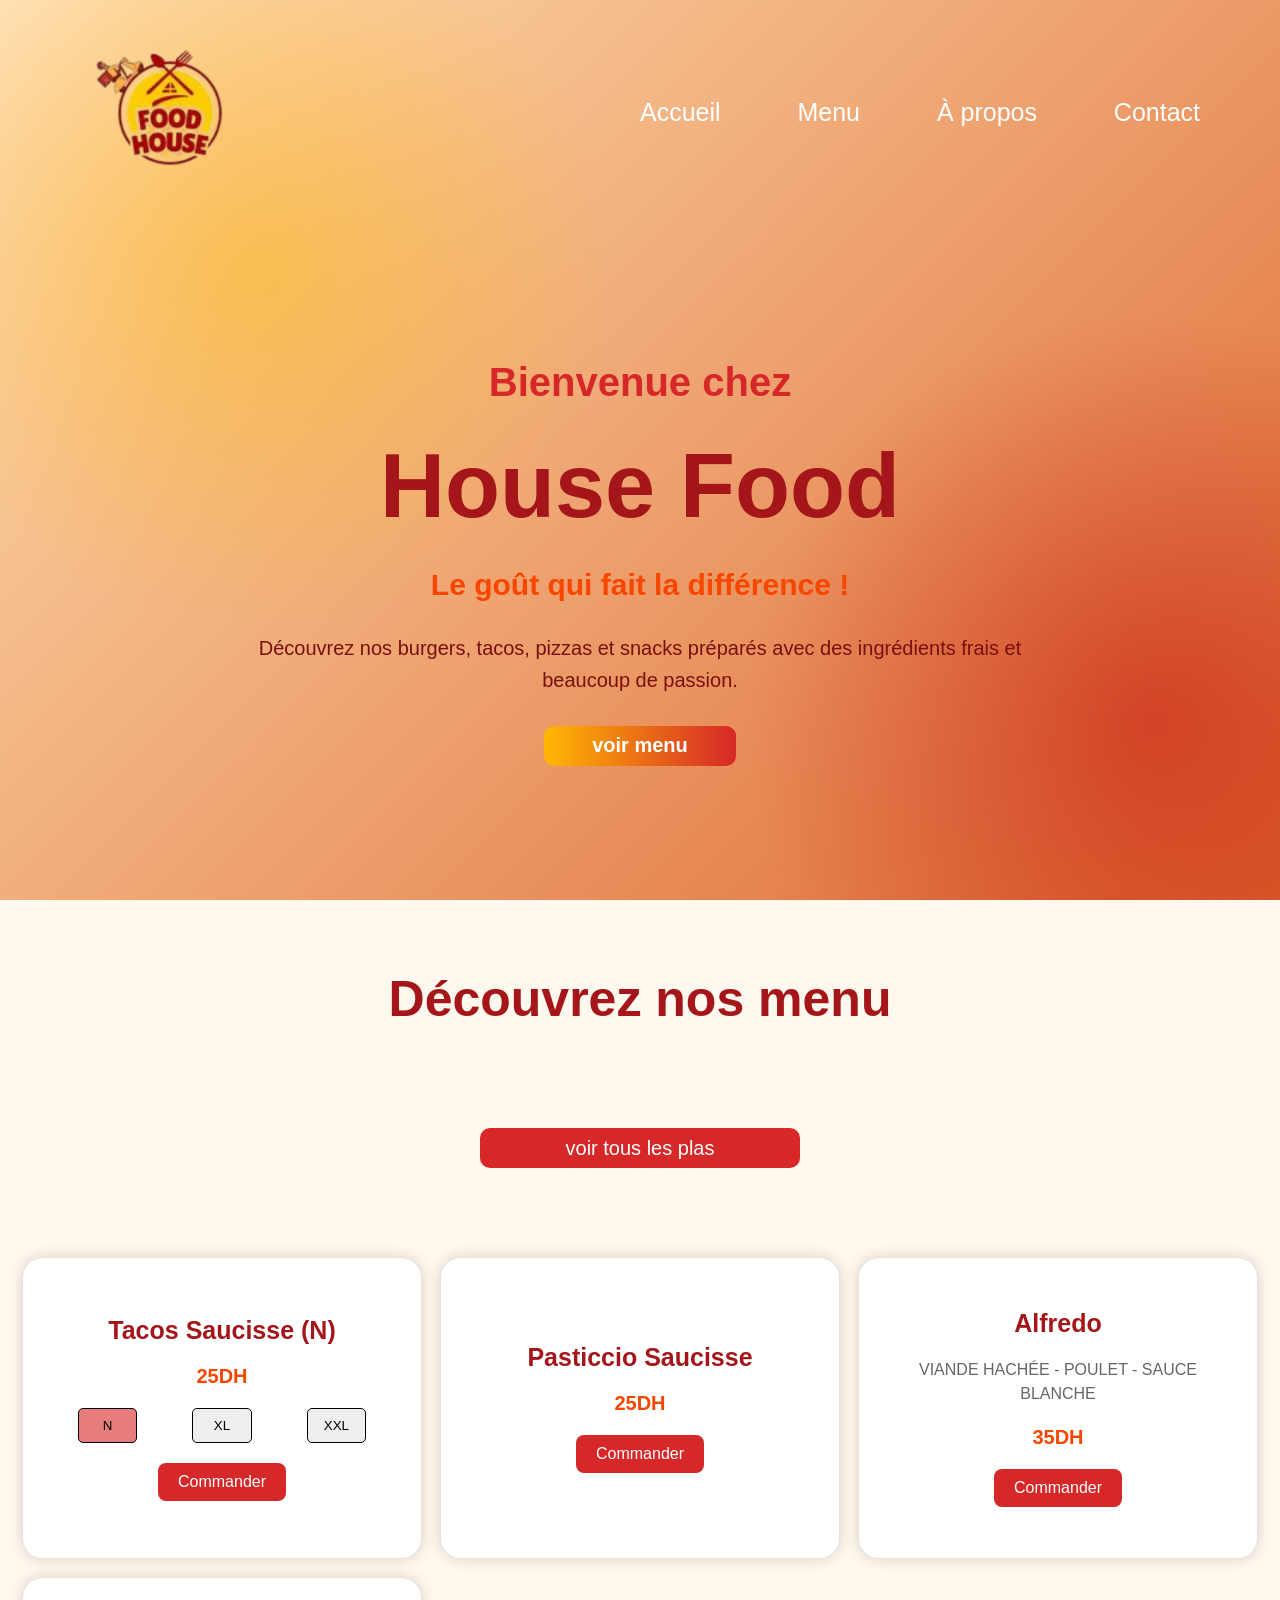
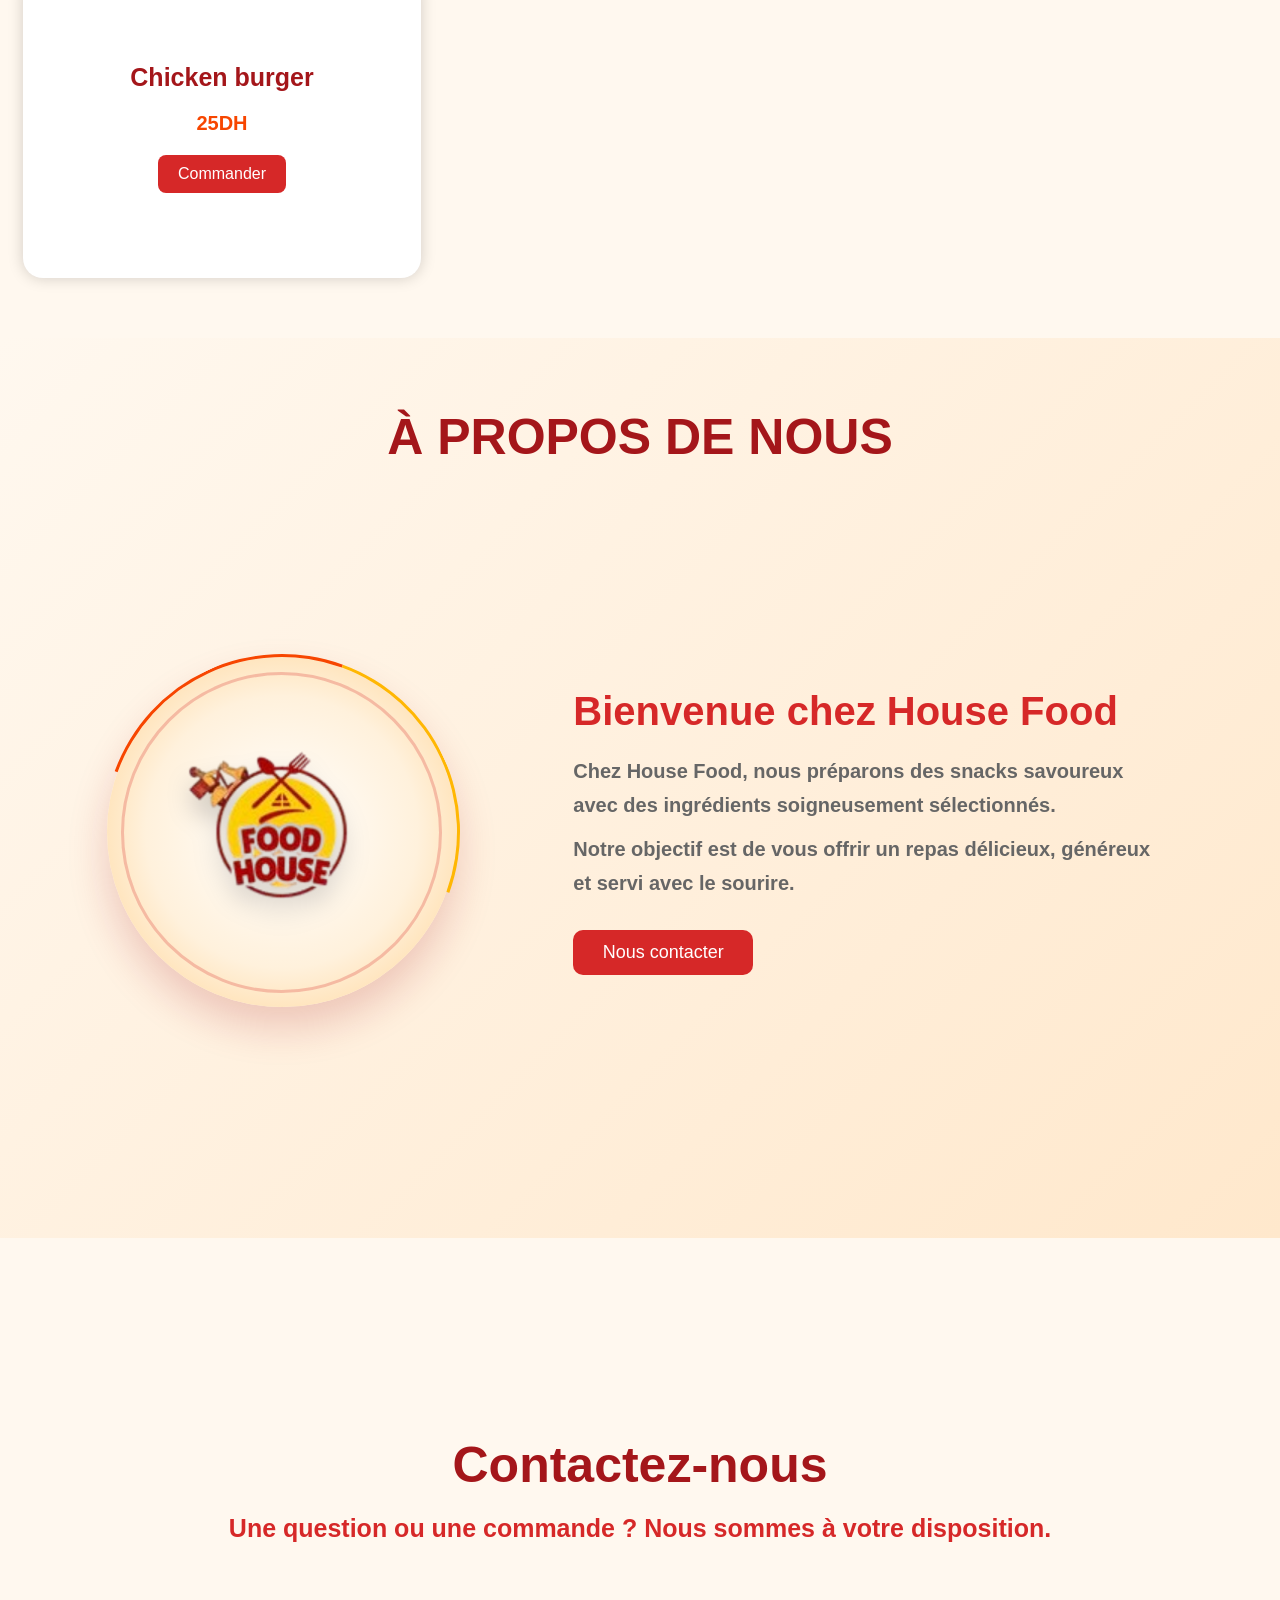
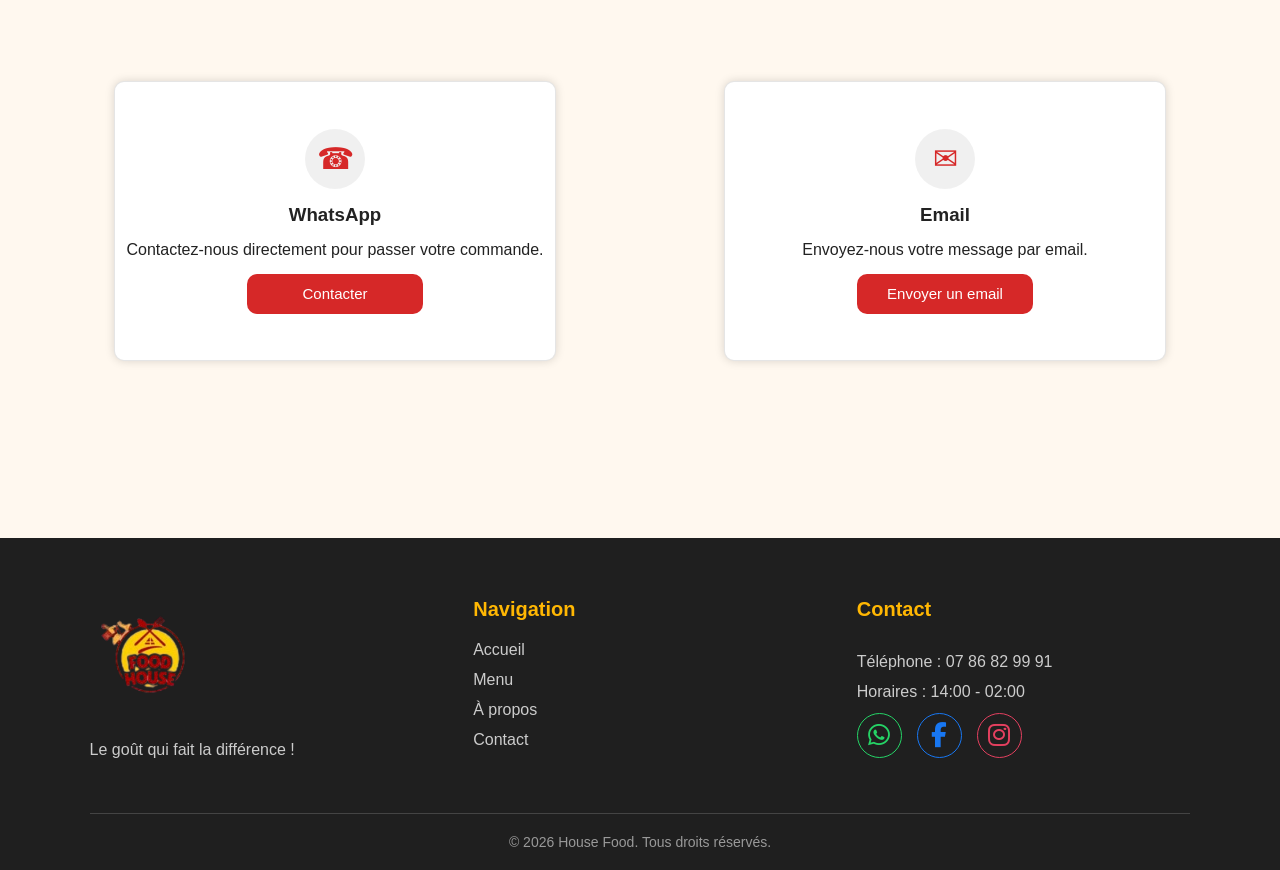
<file: index.html>
<!DOCTYPE html>
<html lang="en">
<head>
    <meta charset="UTF-8">
    <meta name="viewport" content="width=device-width, initial-scale=1.0">
    <title>gala snack</title>
</head>
<body>
    <script>
        location.href = './Frontend/Home/house.html'
    </script>
</body>
</html>
</file>
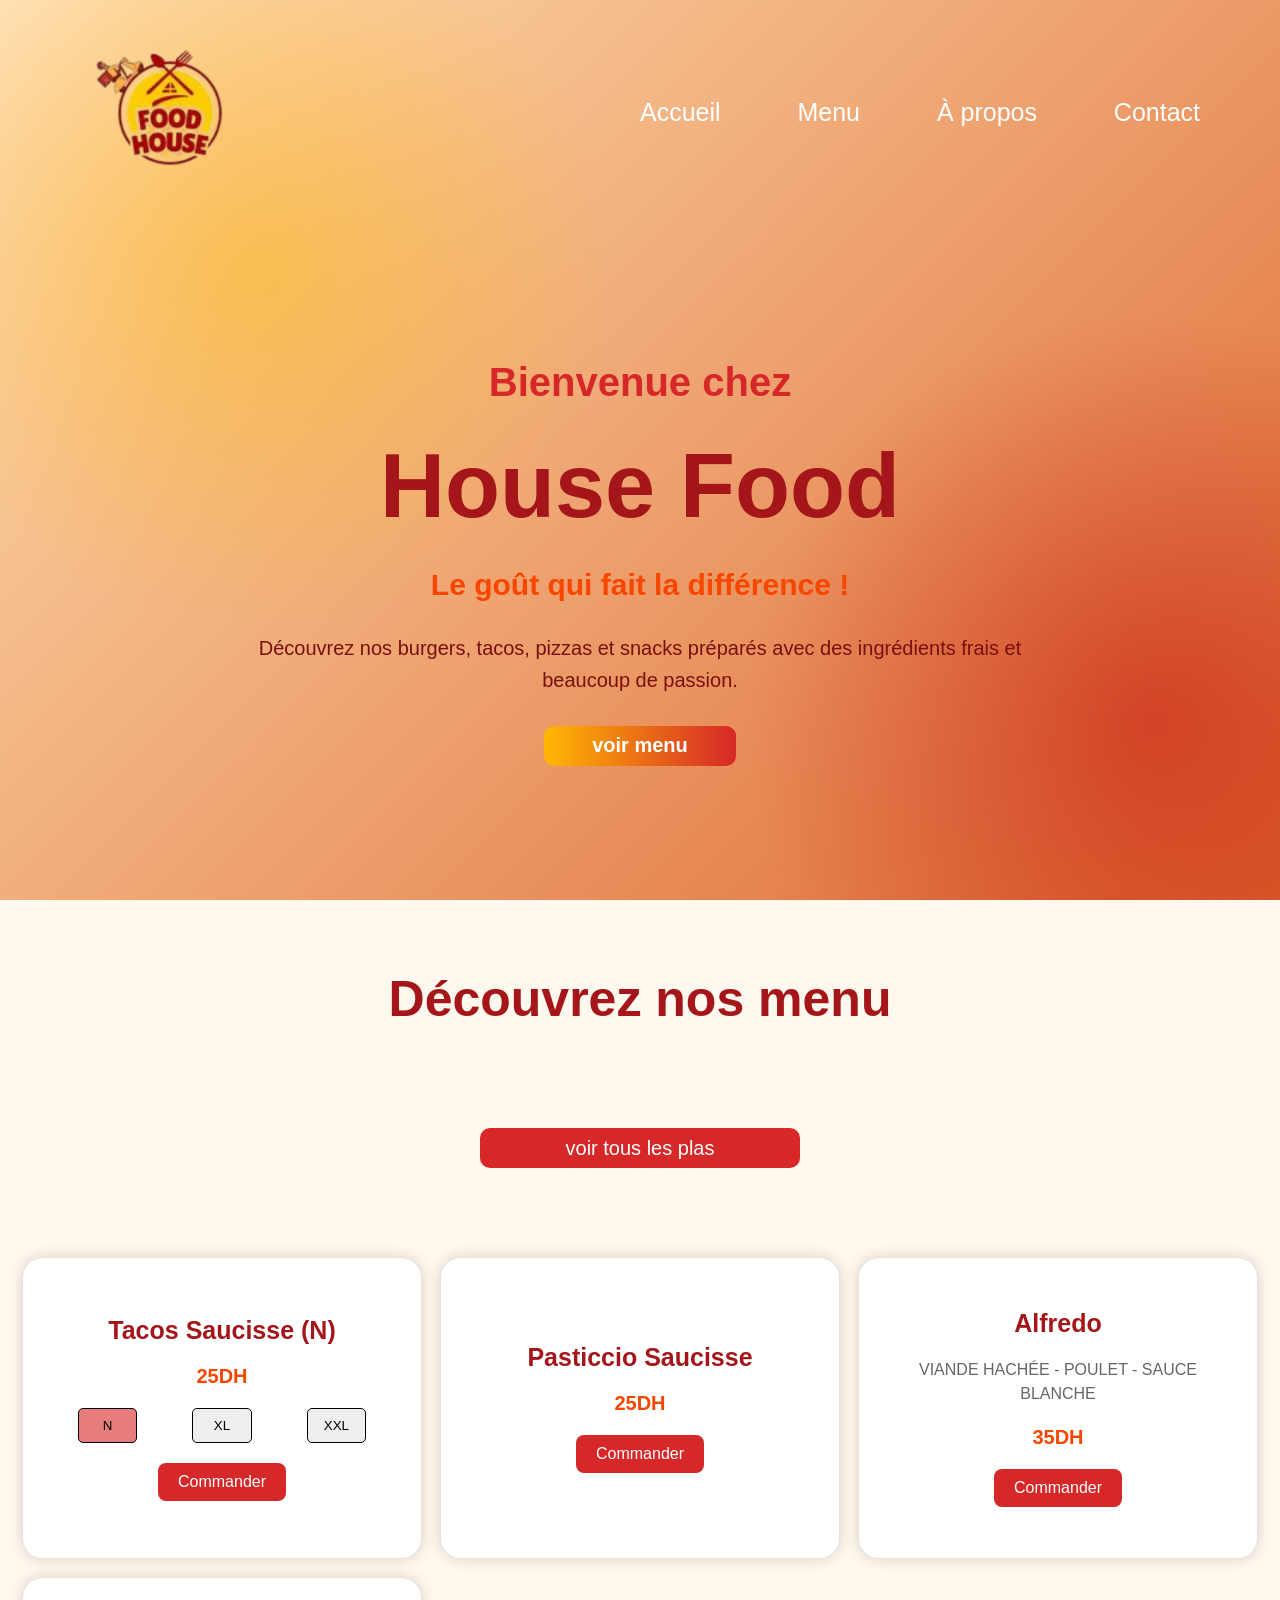
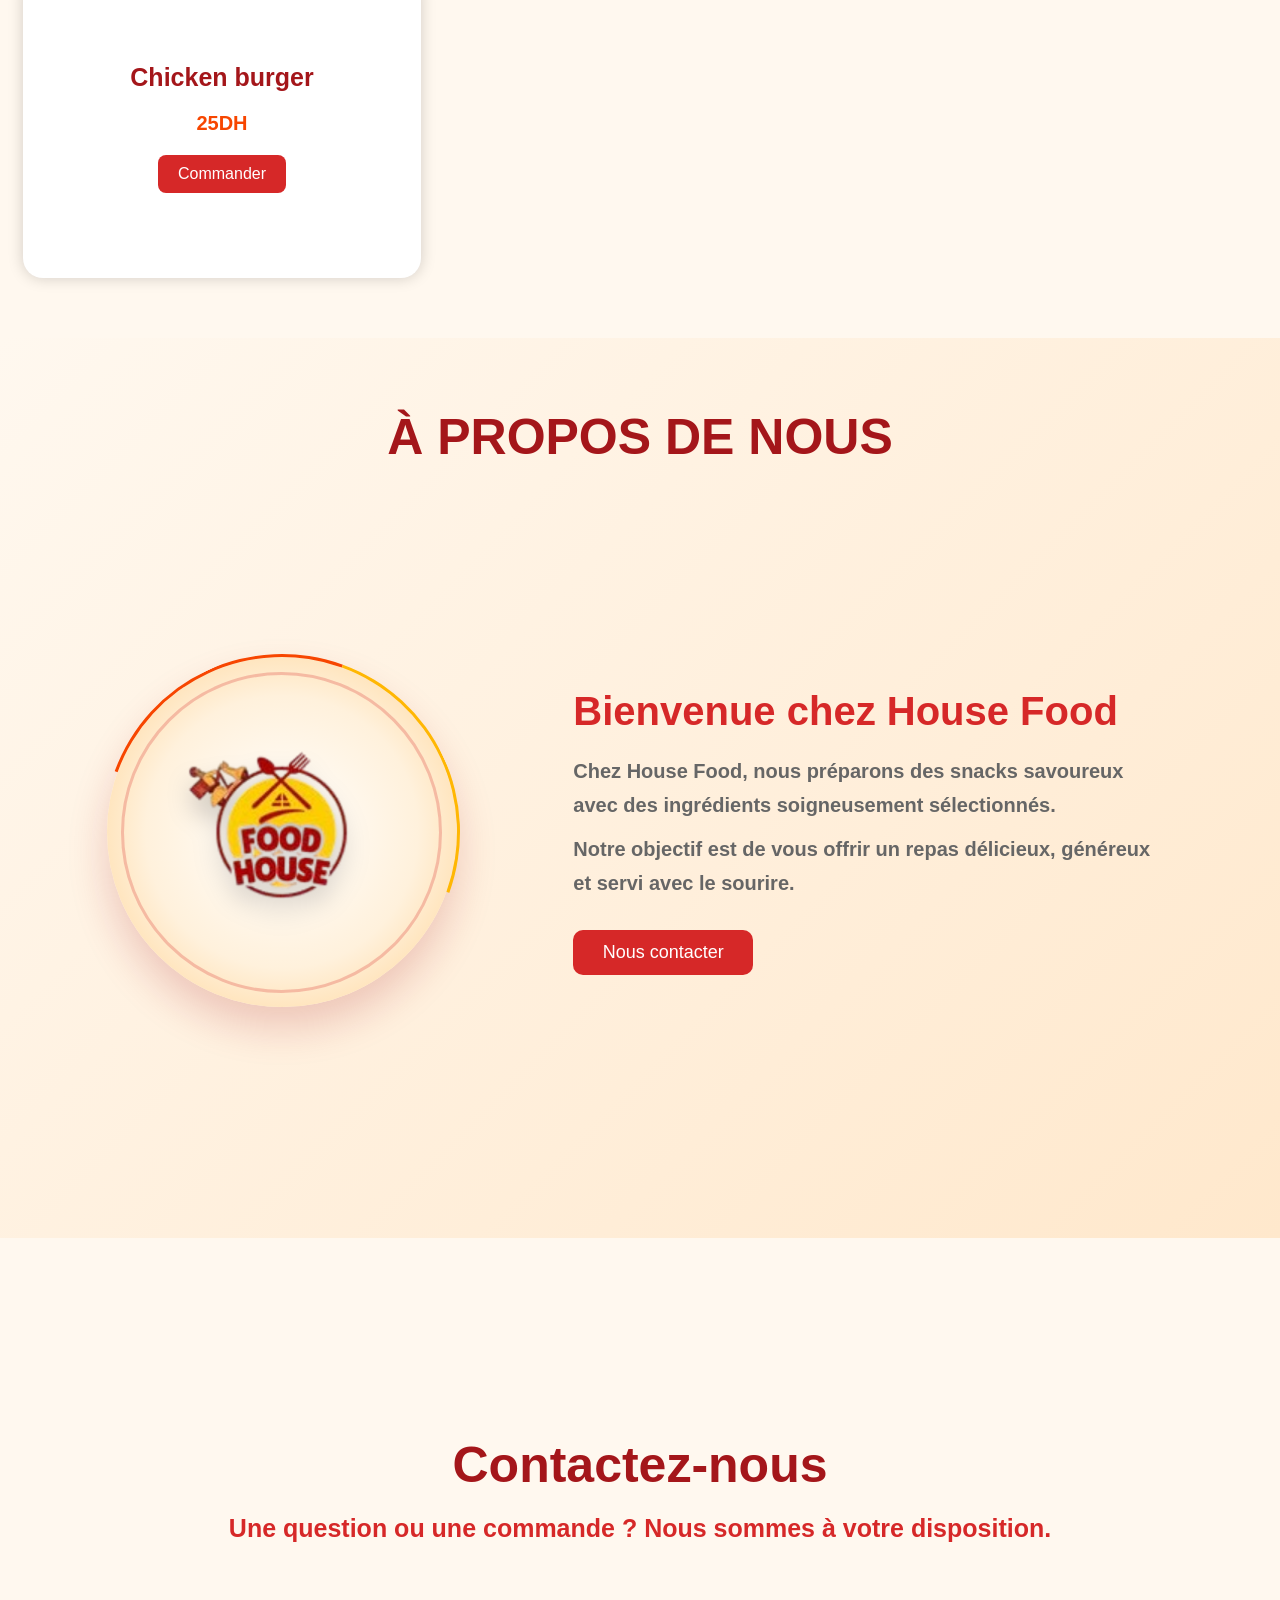
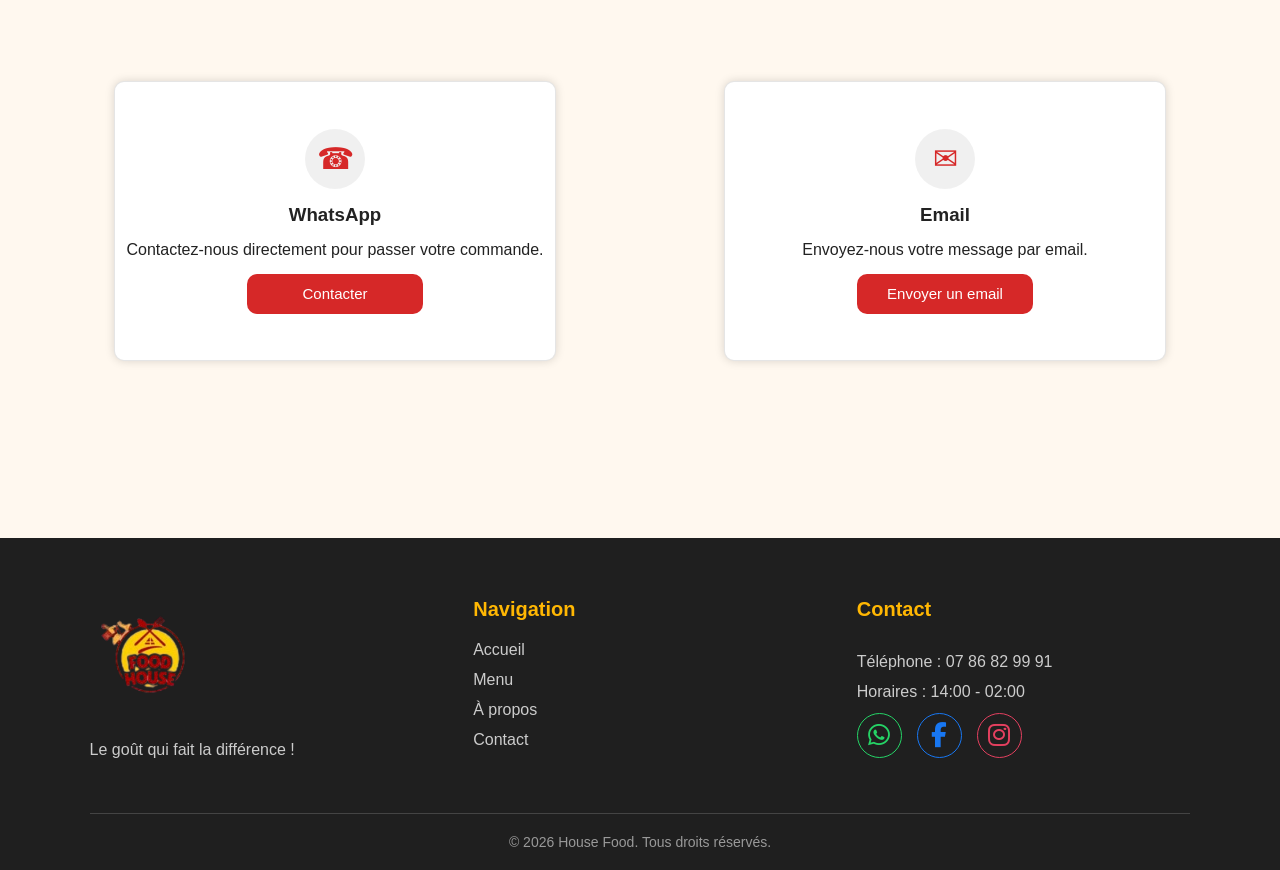
<file: Frontend/Home/house.html>
<!DOCTYPE html>
<html lang="en">

<head>
    <meta charset="UTF-8">
    <meta name="viewport" content="width=device-width, initial-scale=1.0">
    <link rel="stylesheet" href="https://cdnjs.cloudflare.com/ajax/libs/font-awesome/6.7.2/css/all.min.css">
    <link rel="shortcut icon" href="../imgs/logo.PNG" type="image/x-icon">
    <link rel="stylesheet" href="./style.css">
    <title>House Food</title>
</head>

<body>
    <section class="hero" id="home">
        <header>

            <img src="../imgs/logo.PNG" alt="House Food">

            <button class="menu-toggle" onclick="toggleMenu()">☰</button>

            <ul id="nav-links">
                <li><a href="#home">Accueil</a></li>
                <li><a href="#menu">Menu</a></li>
                <li><a href="#about">À propos</a></li>
                <li><a href="#contact">Contact</a></li>
            </ul>
            <div class="content-alert">
                <div class="alert" id="alert">
                    Plat ajouté au panier !
                </div>
            </div>
        </header>
        <div class="hero-content">
            <h2>Bienvenue chez</h2>
            <h1>House Food</h1>
            <h3>Le goût qui fait la différence !</h3>
            <p>Découvrez nos burgers, tacos, pizzas et snacks préparés avec des ingrédients frais et beaucoup de
                passion.</p>
            <button onclick="location.href='#menu'">voir menu</button>
        </div>
    </section>
    <section id="menu">
        <div class="cards-container">
            <h1>Découvrez nos menu</h1>
            <div class="voirPlas">
                    <a href="../menu/menu.html">voir tous les plas</a>
                </div>
            <div id="cards" class="cards">
                

                <div class="product-info" id="parent2">
                    <h3>Tacos Saucisse (N)</h3>

                    <span class="price">25DH</span>
                    <div class="Taill" id="div2">
                        <button class="active" onclick="classAndActive('div2' , this , 'tacos_frites' , 2 , 'N', 'parent2')">N</button>
                        <button onclick="classAndActive('div2' , this , 'tacos_frites' , 2 , 'XL', 'parent2')">XL</button>
                        <button onclick="classAndActive('div2' , this , 'tacos_frites'  , 2 , 'XXL', 'parent2')">XXL</button>
                    </div>
                    <button onclick="commender(2 , 'tacos_frites' , 'N')">Commander</button>
                </div>



                <div class="product-info" id="parent6">
                    <h3>Pasticcio Saucisse </h3>

                    <span class="price">25DH</span>

                    <button onclick="commender(6 , 'pasticcio' , undefined)">Commander</button>
                </div>



                <div class="product-info" id="parent10">
                    <h3>Alfredo </h3>
                    <p>VIANDE HACHÉE - POULET - SAUCE BLANCHE </p>
                    <span class="price">35DH</span>

                    <button onclick="commender(10 , 'tacos_xl_frites' , undefined)">Commander</button>
                </div>

                <div class="product-info" id="parent14">
                    <h3>Chicken burger </h3>

                    <span class="price">25DH</span>

                    <button onclick="commender(14 , 'burgers_frites' , undefined)">Commander</button>
                </div>

            </div>

        </div>
    </section>
    <section id="about" class="about">
        <h1 class="subtitle">À PROPOS DE NOUS</h1>
        <div class="container">

            <div class="about-image">
                <img src="../imgs/logo.PNG" alt="House Food">
            </div>

            <div class="about-content">


                <h2>Bienvenue chez House Food</h2>

                <p>
                    Chez House Food, nous préparons des snacks savoureux
                    avec des ingrédients soigneusement sélectionnés.
                </p>

                <p>
                    Notre objectif est de vous offrir un repas délicieux,
                    généreux et servi avec le sourire.
                </p>

                <button onclick="location.href='#contact'" class="btn">Nous contacter</button>

            </div>
        </div>

    </section>
    <section id="contact" class="contact">

        <div class="contact-title">
            <h1>Contactez-nous</h1>

            <p>
                Une question ou une commande ?
                Nous sommes à votre disposition.
            </p>
        </div>

        <!-- WhatsApp -->
        <div class="cardsContact">
            <div class="contact-card">

                <div class="icon">
                    ☎
                </div>

                <h3>WhatsApp</h3>

                <p>
                    Contactez-nous directement
                    pour passer votre commande.
                </p>

                <button onclick="wathsape()" class="contact-btn">
                    Contacter
                </button>

            </div>


            <!-- Email -->
            <div class="contact-card">

                <div class="icon">
                    ✉
                </div>

                <h3>Email</h3>

                <p>
                    Envoyez-nous votre message
                    par email.
                </p>

                <button onclick="email()" class="contact-btn">
                    Envoyer un email
                </button>

            </div>



        </div>
    </section>
    <footer class="footer">

        <div class="footer-content">

            <div class="footer-brand">
                <img src="../imgs/logo.PNG" alt="House Food">

                <p>
                    Le goût qui fait la différence !
                </p>
            </div>

            <div class="footer-links">
                <h3>Navigation</h3>

                <ul>
                    <li><a href="#home">Accueil</a></li>
                    <li><a href="#menu">Menu</a></li>
                    <li><a href="#about">À propos</a></li>
                    <li><a href="#contact">Contact</a></li>
                </ul>
            </div>

            <div class="footer-contact">
                <h3>Contact</h3>

                <p>Téléphone : 07 86 82 99 91</p>
                <p>Horaires : 14:00 - 02:00</p>
                <div class="social-icons">

                    <a href="https://wa.me/212786829991" target="_blank" class="whatsapp">
                        <i class="fa-brands fa-whatsapp"></i>
                    </a>

                    <a target="_blank" href="https://web.facebook.com/profile.php?id=100083303238355&__cft__[0]=AZi3FKlZjqFs3my2REjRdEyiUqH2wHaIa23LnBQvat_RdMIXd4-3I79MyItXACEGpwER6EdQamRVo7x8SMmGhmzmyQ7EPq1a3CwRHJdKklNiAzvwAQUjMvuTlvJkr8lSFS3zhkjAzWbC-65sggB_VlhdxKOBWyBsuWmyO9NznyW-4BuXs2X75jKdbvvATFVgRqve&__tn__=-]C%2CP-R" class="facebook">
                        <i class="fa-brands fa-facebook-f"></i>
                    </a>

                    <a href="https://www.instagram.com/house_food_meknes/?__pwa=1#" target="_blank" class="instagram">
                        <i class="fa-brands fa-instagram"></i>
                    </a>
                </div>
            </div>

        </div>

        <div class="footer-bottom">
            <p>© 2026 House Food. Tous droits réservés.</p>
        </div>

    </footer>
    <script src="./script.js"></script>
    <script src="../Ensemble.js"></script>
</body>

</html>
</file>
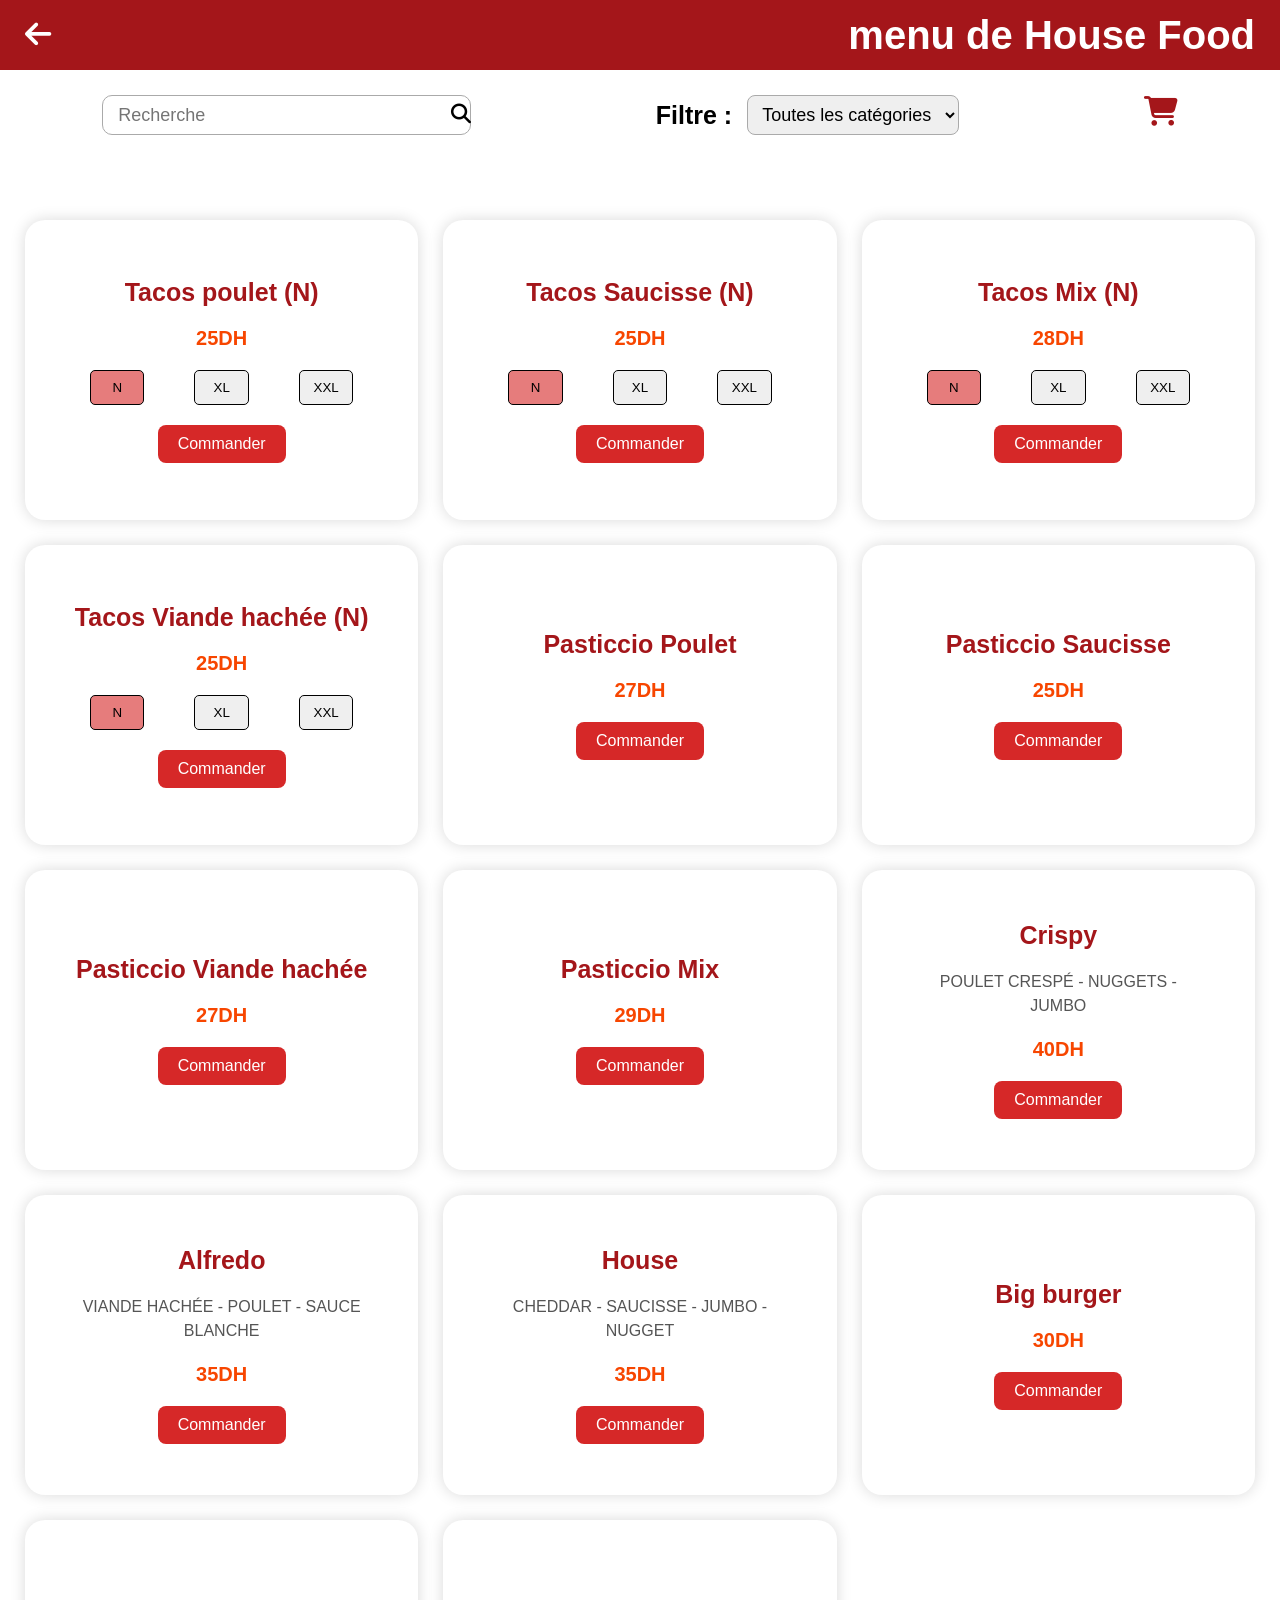
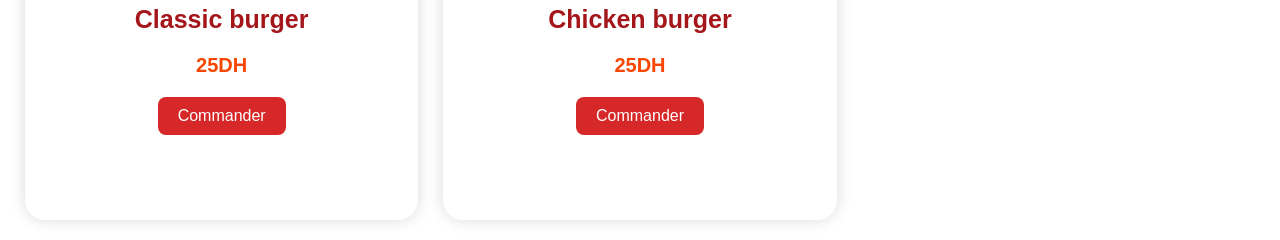
<file: Frontend/menu/menu.html>
<!DOCTYPE html>
<html lang="en">

<head>
    <meta charset="UTF-8">
    <meta name="viewport" content="width=device-width, initial-scale=1.0">
    <link rel="stylesheet" href="https://cdnjs.cloudflare.com/ajax/libs/font-awesome/6.5.2/css/all.min.css">
    <link rel="stylesheet" href="./menu.css">
    <title>menu House Food</title>
</head>

<body>
    <header>
        <button onclick="location.href='../Home/house.html'" class="back-btn">
            <i class="fa-solid fa-arrow-left"></i>
        </button>
        <h2>menu de House Food</h2>

    </header>
    <section>
        <nav>
            <div class="search-content">
                <input type="text" id="search" placeholder="Recherche">
                <button onclick="debutSearch()">
                    <i class="fa-solid fa-magnifying-glass"></i>
                </button>
            </div>
            <div class="filtre-content">
                <h2>Filtre : </h2>
                <select id="categorie">
                    <option value="all">Toutes les catégories</option>
                    <option value="tacos_frites">Tacos & Frites</option>
                    <option value="pasticcio">Pasticcio</option>
                    <option value="tacos_xl_frites">Tacos XL & Frites</option>
                    <option value="burgers_frites">Burgers & Frites</option>
                </select>
            </div>
            <button onclick="location.href='../panier/panier.html'" class="cart-btn">
                <i class="fa-solid fa-cart-shopping"></i>
            </button>

            <div class="content-alert">
                <div class="alert" id="alert">
                    Plat ajouté au panier !
                </div>
            </div>
        </nav>
        <div id="cards" class="cards">



            <div class="product-info">
                <h3>Pizza Viande Hachée</h3>
                <p>Une pizza savoureuse préparée avec de la viande hachée.</p>
                <span class="price">28 MAD</span>
                <button>Commander</button>
            </div>



            <div class="product-info">
                <h3>Tacos Poulet Crispy</h3>
                <p>Un tacos généreux avec du poulet crispy et une sauce spéciale.</p>
                <span class="price">22 MAD</span>
                <button>Commander</button>
            </div>



            <div class="product-info">
                <h3>Burger Poulet Crispy</h3>
                <p>Un burger gourmand avec du poulet crispy et du fromage.</p>
                <span class="price">25 MAD</span>
                <button>Commander</button>
            </div>



            <div class="product-info">
                <h3>Pasticcio Mixte</h3>
                <p>Un délicieux pasticcio préparé avec une garniture mixte.</p>
                <span class="price">32 MAD</span>
                <button>Commander</button>
            </div>


        </div>
    </section>
    <script src="./menu.js"></script>
    <script src="../Ensemble.js"></script>
</body>

</html>
</file>
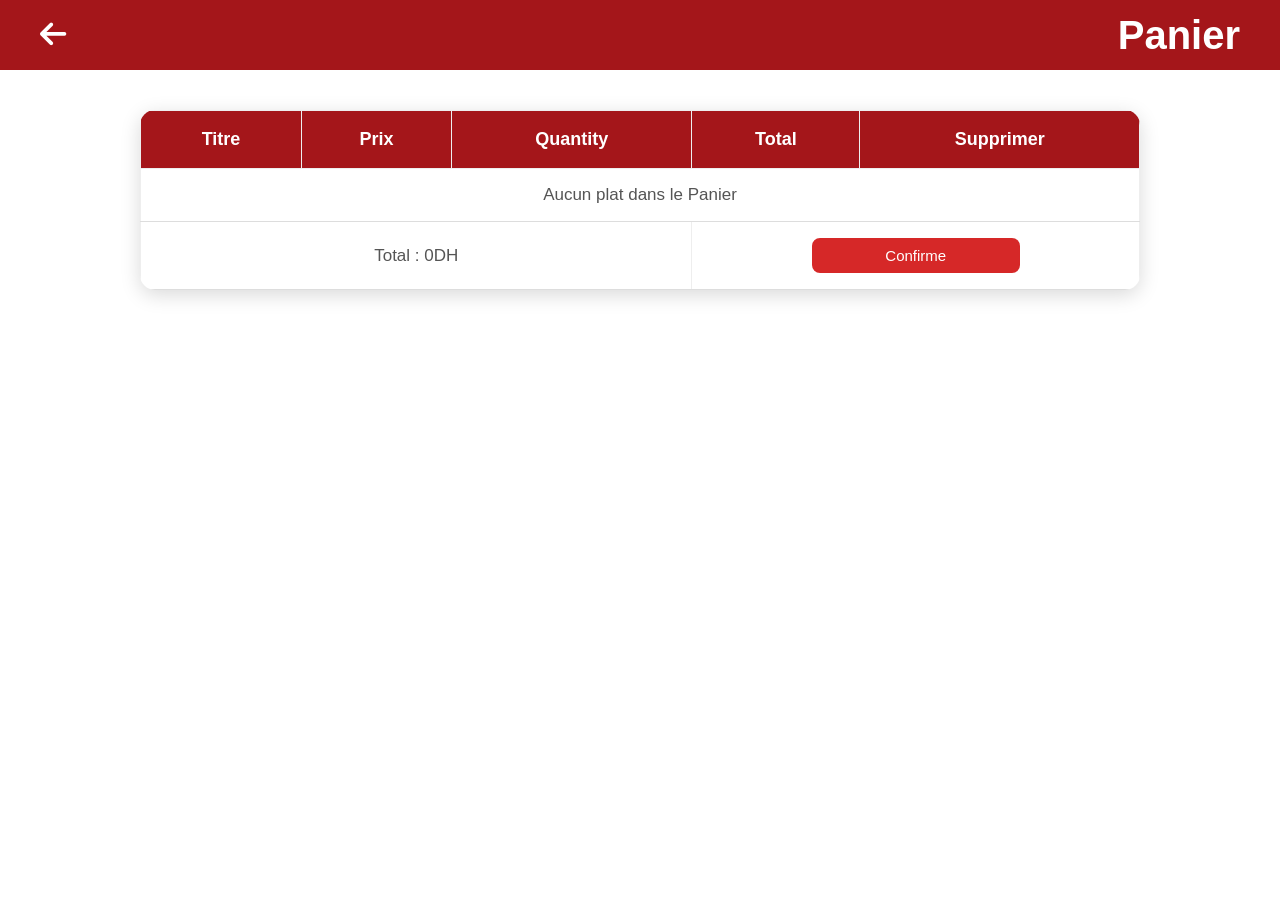
<file: Frontend/panier/panier.html>
<!DOCTYPE html>
<html lang="en">

<head>
    <meta charset="UTF-8">
    <meta name="viewport" content="width=device-width, initial-scale=1.0">
    <link rel="stylesheet" href="https://cdnjs.cloudflare.com/ajax/libs/font-awesome/6.5.2/css/all.min.css">
    <link rel="stylesheet" href="./panier.css">
    <title>panier</title>
</head>

<body>
    <header>
        <button onclick="location.href='../menu/menu.html'" class="back-btn">
            <i class="fa-solid fa-arrow-left"></i>
        </button>
        <h2>Panier</h2>

    </header>
    <section>
        <div class="error-message" id="errorMessage">
            Une erreur est survenue lors de la confirmation de votre commande.
        </div>
<div class="confirm" id="confirm">
    <div class="confirm-box">

        <h3>Confirmation de commande</h3>

        <div id="commendes">
            
        </div>

        <div class="confirm-buttons">
            <button id="ok">OK</button>
            <button id="no">NO</button>
        </div>

    </div>
</div>

        <table border="1">
            <thead>
                <tr>
                    <th>Titre</th>
                    <th>Prix</th>
                    <th>Quantity</th>
                    <th>Total</th>
                    <th>Supprimer</th>
                </tr>
            </thead>
            <tbody id="table">
            </tbody>
            <tfoot>
                <tr>
                    <td colspan="3">
                        Total : <span id="total"></span>
                    </td>
                    <td colspan="2">
                        <button class="confirme" onclick="confirme()">Confirme</button>
                    </td>
                </tr>
            </tfoot>
        </table>
    </section>
    <script src="./panier.js"></script>
</body>

</html>
</file>
<file: Frontend/Home/style.css>
* {
    margin: 0;
    padding: 0;
    box-sizing: border-box;
}

:root {

    /* =========================
       COLORS
    ========================= */

    --primary-red: #d62828;
    --dark-red: #a4161a;

    --primary-orange: #f74600;
    --light-orange: #ffb703;

    --background: #fff8ef;
    --card-bg: #ffffff;
    --section-bg: #ffe8cc;

    --text-dark: #222222;
    --text-gray: #666666;
    --text-light: #ffffff;

    --footer-bg: #1f1f1f;

    /* =========================
       EFFECTS
    ========================= */

    --shadow: 0 10px 30px rgba(0, 0, 0, 0.15);

    --radius: 20px;

    --transition: 0.3s ease;

    --hero-gradient:
        radial-gradient(
            circle at 20% 30%,
            rgba(255, 183, 3, 0.45),
            transparent 30%
        ),
        radial-gradient(
            circle at 90% 80%,
            rgba(190, 0, 0, 0.445),
            transparent 30%
        ),
        linear-gradient(
            135deg,
            #ffe0b2,
            #dd6730
        );
}


/* =========================
   GENERAL
========================= */

html {
    scroll-behavior: smooth;
}

body {
    font-family: Arial, Helvetica, sans-serif;
    background: var(--background);
    color: var(--text-dark);
}

button,
a {
    -webkit-tap-highlight-color: transparent;
}

section {
    min-height: 100vh;
    display: flex;
    overflow: hidden;
}


/* =========================
   HEADER
========================= */

header {
    display: flex;
    align-items: center;
    justify-content: space-between;

    padding: 20px 80px;

    height: 25vh;
    width: 100%;
}

header img {
    width: 180px;
}

header ul {
    display: flex;

    list-style: none;

    width: 50%;

    justify-content: space-between;
}

header ul li a {
    color: white;

    text-decoration: none;

    font-size: 25px;

    transition: var(--transition);

    position: relative;
}

header ul li a::before {
    content: "";

    position: absolute;

    left: 0;
    bottom: -5px;

    height: 3px;

    background-color: var(--primary-red);

    width: 0;

    transition: var(--transition);
}

header ul li a:hover {
    color: var(--primary-red);
}

header ul li a:hover::before {
    width: 100%;
}


/* =========================
   MOBILE MENU BUTTON
========================= */

.menu-toggle {
    display: none;

    background: none;
    border: none;

    color: white;

    font-size: 30px;

    cursor: pointer;
}


/* =========================
   HERO
========================= */

.hero {
    align-items: center;

    background: var(--hero-gradient);

    flex-direction: column;
}

.hero-content {
    transform: translateY(500px);

    animation: transforme 2s ease forwards;

    width: 100%;

    text-align: center;

    display: flex;

    flex-direction: column;

    align-items: center;

    justify-content: center;

    height: 75vh;

    gap: 30px;
}

.hero-content h2 {
    font-size: 40px;

    color: var(--primary-red);
}

.hero-content h1 {
    font-size: 90px;

    color: var(--dark-red);
}

.hero-content h3 {
    font-size: 30px;

    color: var(--primary-orange);
}

.hero-content p {
    font-size: 20px;

    color: rgb(121, 16, 16);

    max-width: 800px;

    line-height: 1.6;
}

.hero-content button {
    width: 15%;

    min-width: 150px;

    height: 40px;

    background:
        linear-gradient(
            to right,
            var(--light-orange),
            var(--primary-red)
        );

    border: none;

    border-radius: 10px;

    font-size: 20px;

    font-weight: bold;

    color: white;

    cursor: pointer;

    transition: var(--transition);

    animation: btn 3s ease 1s 1;
}

.hero-content button:hover {
    transform: translateY(-7px);

    box-shadow:
        0 5px 20px var(--primary-orange);
}


/* =========================
   ANIMATIONS
========================= */

@keyframes transforme {

    to {
        transform: translateY(0);
    }
}

@keyframes btn {

    0%,
    100% {
        box-shadow: 0 0 0 transparent;
    }

    50% {
        box-shadow:
            0 0 50px var(--primary-orange);
    }
}


/* =========================
   MENU
========================= */

#menu {
    justify-content: space-around;

    padding: 40px 0;
}

.cards-container {
    width: 100%;
}

.cards-container h1 {
    text-align: center;

    display: flex;

    align-items: center;
    justify-content: center;

    font-size: 50px;

    color: var(--dark-red);

    margin: 30px;
}

.cards {
    display: grid;

    grid-template-columns:
        repeat(
            auto-fit,
            minmax(300px, 1fr)
        );

    width: 100%;

    height: auto;

    gap: 20px;

    justify-items: center;

    align-items: center;

    padding: 20px 23px;
}

.product-info {
    width: 100%;

    max-width: 400px;

    display: flex;

    justify-content: center;

    align-items: center;

    flex-direction: column;

    gap: 20px;

    box-shadow:
        0 0 15px rgba(0, 0, 0, 0.18);

    border-radius: var(--radius);

    height: 300px;

    background: var(--card-bg);

    transition: var(--transition);
}

.product-info:hover {
    transform: translateY(-7px);

    box-shadow:
        0 15px 30px rgba(0, 0, 0, 0.18);
}

.product-info h3 {
    color: var(--dark-red);

    font-size: 25px;

    text-align: center;
}

.product-info p {
    color: var(--text-gray);

    line-height: 1.5;

    display: -webkit-box;

    -webkit-box-orient: vertical;

    -webkit-line-clamp: 2;

    overflow: hidden;

    max-width: 80%;

    text-align: center;
}

.product-info .price {
    color: var(--primary-orange);

    font-size: 20px;

    font-weight: bold;
}

.product-info button:not(.Taill button) {
    width: fit-content;

    padding: 10px 20px;

    border: none;

    border-radius: 8px;

    background: var(--primary-red);

    color: var(--text-light);

    font-size: 16px;

    cursor: pointer;

    transition: var(--transition);
}

.product-info button:hover:not(.Taill button) {
    transform: translateY(-3px);

    background: var(--dark-red);
}


/* =========================
   ALERT
========================= */

.content-alert {
    position: fixed;

    top: 140px;

    right: 0;

    width: 100%;

    z-index: 1000;

    pointer-events: none;
}

.alert {
    width: min(35%, 450px);

    min-height: 40px;

    padding: 8px 15px;

    background-color: var(--dark-red);

    display: flex;

    align-items: center;

    justify-content: center;

    font-size: 20px;

    color: white;

    border-radius: 10px;

    position: absolute;

    right: -100%;

    transition: right 1s ease-out;
}

.alert.active {
    right: 0;
}


/* =========================
   VOIR PLUS
========================= */

.voirPlas {
    width: 100%;

    display: flex;

    justify-content: center;

    align-items: center;

    height: 20vh;
}

.voirPlas a {
    width: 25%;

    background-color: var(--primary-red);

    height: 40px;

    border: none;

    border-radius: 10px;

    font-size: 20px;

    text-decoration: none;

    color: white;

    transition: var(--transition);

    display: flex;

    align-items: center;

    justify-content: center;

    cursor: pointer;
}

.voirPlas a:hover {
    background-color: var(--dark-red);

    transform: translateY(-5px);
}


/* =========================
   ABOUT
========================= */

.about {
    align-items: center;

    justify-content: space-around;

    flex-direction: column;

    padding: 70px 20px;

    background:
        linear-gradient(
            135deg,
            var(--background),
            var(--section-bg)
        );
}

.about h1 {
    width: 100%;

    color: var(--dark-red);

    text-align: center;

    font-size: 50px;

    margin-bottom: 30px;
}


/* =========================
   ABOUT CONTAINER
========================= */

.container {
    display: flex;

    justify-content: space-evenly;

    flex-direction: row;

    gap: 80px;

    padding: 30px;

    min-height: 500px;

    align-items: center;

    width: 100%;

    max-width: 1200px;

    margin: auto;
}


/* =========================
   ABOUT IMAGE
========================= */

.about-image {
    position: relative;

    width: 350px;

    height: 350px;

    flex-shrink: 0;

    display: flex;

    align-items: center;

    justify-content: center;

    border-radius: 50%;

    background:
        radial-gradient(
            circle,
            #ffffff 0%,
            #fff1dc 55%,
            #ffd08a 100%
        );

    box-shadow:
        0 20px 40px rgba(164, 22, 26, 0.20);

    transition:
        transform 0.5s ease,
        box-shadow 0.5s ease;
}


/* Decorative circle */

.about-image::before {
    content: "";

    position: absolute;

    width: 90%;

    height: 90%;

    border: 3px solid
        rgba(214, 40, 40, 0.25);

    border-radius: 50%;

    transition: var(--transition);
}


/* Orange decorative ring */

.about-image::after {
    content: "";

    position: absolute;

    width: 100%;

    height: 100%;

    border-radius: 50%;

    border: 3px solid transparent;

    border-top-color:
        var(--primary-orange);

    border-right-color:
        var(--light-orange);

    transform: rotate(-25deg);

    transition: 0.5s ease;
}


/* Image */

.about-image img {
    position: relative;

    z-index: 2;

    width: 65%;

    max-width: 240px;

    object-fit: contain;

    filter:
        drop-shadow(
            0 15px 12px
            rgba(0, 0, 0, 0.20)
        );

    transition:
        transform 0.5s ease;
}


/* Hover */

.about-image:hover {
    transform:
        translateY(-10px)
        rotate(2deg);

    box-shadow:
        0 25px 50px
        rgba(164, 22, 26, 0.30);
}

.about-image:hover img {
    transform:
        scale(1.08)
        rotate(-2deg);
}

.about-image:hover::after {
    transform:
        rotate(155deg);
}


/* =========================
   ABOUT CONTENT
========================= */

.about-content {
    height: auto;

    display: flex;

    flex-direction: column;

    align-items: flex-start;

    text-align: left;

    justify-content: center;

    max-width: 600px;
}

.about-content h2 {
    font-size: 40px;

    color: var(--primary-red);

    margin-bottom: 20px;
}

.about-content p {
    font-size: 20px;

    font-weight: bold;

    margin-bottom: 10px;

    line-height: 1.7;

    color: var(--text-gray);
}

.about-content button {
    width: 180px;

    height: 45px;

    margin-top: 20px;

    background: var(--primary-red);

    border: none;

    border-radius: 10px;

    color: white;

    cursor: pointer;

    transition: var(--transition);

    font-size: 18px;
}

.about-content button:hover {
    background: var(--dark-red);

    transform: translateY(-4px);

    box-shadow:
        0 8px 20px
        rgba(214, 40, 40, 0.25);
}


/* =========================
   CONTACT
========================= */

.contact {
    flex-direction: column;

    align-items: center;

    justify-content: space-evenly;

    padding: 60px 20px;
}

.contact-title {
    display: flex;

    flex-direction: column;

    height: 150px;

    justify-content: center;

    align-items: center;

    text-align: center;
}

.contact-title h1 {
    font-size: 50px;

    color: var(--dark-red);

    margin-bottom: 20px;
}

.contact-title p {
    font-size: 25px;

    font-weight: bold;

    color: var(--primary-red);
}

.cardsContact {
    text-align: center;

    display: grid;

    width: 100%;

    grid-template-columns:
        repeat(
            auto-fit,
            minmax(300px, 1fr)
        );

    gap: 20px;

    justify-items: center;

    padding: 0 20px;
}

.cardsContact > div {
    height: 280px;

    border: 1px solid rgba(0, 0, 0, 0.1);

    display: flex;

    align-items: center;

    justify-content: center;

    flex-direction: column;

    gap: 15px;

    width: 75%;

    border-radius: 10px;

    background: white;

    box-shadow:
        0 0 10px rgba(0, 0, 0, 0.15);

    transition: var(--transition);
}

.cardsContact > div:hover {
    transform: translateY(-7px);

    box-shadow:
        0 15px 30px
        rgba(0, 0, 0, 0.15);
}

.icon {
    font-size: 30px;

    color: var(--primary-red);

    border-radius: 50%;

    height: 60px;

    width: 60px;

    display: flex;

    justify-content: center;

    align-items: center;

    background:
        rgba(128, 128, 128, 0.12);
}

.contact-btn {
    background-color: var(--primary-red);

    height: 40px;

    font-size: 15px;

    color: white;

    width: 40%;

    border: none;

    transition: var(--transition);

    border-radius: 10px;

    cursor: pointer;
}

.contact-btn:hover {
    background-color: var(--dark-red);

    transform: translateY(-3px);
}


/* =========================
   FOOTER
========================= */

.footer {
    background: var(--footer-bg);

    color: var(--text-light);

    padding: 60px 7% 20px;
}

.footer-content {
    display: grid;

    grid-template-columns:
        repeat(3, 1fr);

    gap: 50px;
}

.footer-brand img {
    width: 120px;

    margin-bottom: 15px;
}

.footer-brand p {
    color: #ccc;

    line-height: 1.6;
}

.footer h3 {
    color: var(--light-orange);

    margin-bottom: 20px;

    font-size: 20px;
}

.footer-links ul {
    list-style: none;

    display: flex;

    flex-direction: column;

    gap: 12px;
}

.footer-links a {
    color: #ccc;

    text-decoration: none;

    transition: var(--transition);
}

.footer-links a:hover {
    color: var(--primary-red);
}

.footer-contact {
    display: flex;

    flex-direction: column;

    gap: 12px;
}

.footer-contact p {
    color: #ccc;
}

.footer-bottom {
    margin-top: 50px;

    padding-top: 20px;

    border-top: 1px solid #444;

    text-align: center;
}

.footer-bottom p {
    color: #999;

    font-size: 14px;
}
.Taill {

    width: 100%;
    display: flex;
    justify-content: space-evenly;

}

.Taill button {
    width: 15%;
    text-align: center;
    height: 35px;
    display: flex;
    justify-content: center;
    align-items: center;
    border-radius: 5px;
    cursor: pointer;
    border: 1px solid;
    background-color: none;
}

.Taill button.active {
    background-color:#d628289b;
}

.social-icons {
    display: flex;
    gap: 15px;
}

.social-icons a {
    width: 45px;
    height: 45px;

    display: flex;
    align-items: center;
    justify-content: center;

    border-radius: 50%;


    text-decoration: none;

    font-size: 25px;

    transition: 0.3s ease;
    border: 0.5px solid;
    border-radius: 50%;
}



/* WhatsApp */
.whatsapp {

    color: #25D366;
}

/* Facebook */
.facebook {
    color: #1877F2;
}

/* Instagram */
.instagram {
    color: #E4405F;
}

/* TikTok *

/* ==================================================
   TABLET
================================================== */

@media (max-width: 1000px) {

    header {
        padding: 15px 40px;
    }

    header ul {
        width: 55%;
    }

    header ul li a {
        font-size: 20px;
    }


    /* HERO */

    .hero-content h1 {
        font-size: 70px;
    }

    .hero-content h2 {
        font-size: 32px;
    }

    .hero-content h3 {
        font-size: 25px;
    }

    .hero-content p {
        max-width: 700px;
    }

    .hero-content button {
        width: 25%;
    }


    /* MENU */

    .cards {
        grid-template-columns:
            repeat(2, 1fr);
    }


    /* ABOUT */

    .container {
        gap: 40px;
    }

    .about-image {
        width: 280px;
        height: 280px;
    }

    .about-content {
        max-width: 500px;
    }

    .about-content h2 {
        font-size: 34px;
    }

    .about-content p {
        font-size: 18px;
    }


    /* CONTACT */

    .cardsContact {
        grid-template-columns:
            repeat(2, 1fr);
    }

    .contact-btn {
        width: 50%;
    }


    /* FOOTER */

    .footer-content {
        grid-template-columns:
            repeat(2, 1fr);
    }
}


/* ==================================================
   MOBILE
================================================== */

@media (max-width: 700px) {

    /* HEADER */

    header {
        position: relative;

        height: auto;

        padding: 20px;

        gap: 20px;
    }

    .menu-toggle {
        display: block;
    }

    header ul {
        display: none;
    }

    header ul.active {
        display: flex;

        flex-direction: column;

        gap: 20px;

        width: 160px;

        padding: 20px;

        align-items: center;

        position: absolute;

        right: 20px;

        top: 80px;

        z-index: 1000;

        border-radius: 15px;

        background: #dd6730;

        box-shadow:
            0 10px 30px
            rgba(0, 0, 0, 0.2);
    }

    header img {
        width: 120px;
    }

    header ul li a {
        font-size: 16px;
    }


    /* HERO */

    .hero {
        min-height: 100vh;
    }

    .hero-content {
        height: auto;

        min-height: 75vh;

        padding: 40px 20px;

        gap: 20px;
    }

    .hero-content h1 {
        font-size: 50px;
    }

    .hero-content h2 {
        font-size: 27px;
    }

    .hero-content h3 {
        font-size: 22px;
    }

    .hero-content p {
        font-size: 16px;

        line-height: 1.6;

        max-width: 500px;
    }

    .hero-content button {
        width: 50%;
    }


    /* MENU */

    #menu {
        padding: 50px 0;

        min-height: auto;
    }

    .cards-container h1 {
        font-size: 35px;

        margin: 20px;
    }

    .cards {
        grid-template-columns: 1fr;

        height: auto;

        gap: 25px;

        padding: 20px;
    }

    .product-info {
        width: 100%;

        max-width: 400px;

        height: 280px;
    }

    .product-info h3 {
        font-size: 23px;
    }

    .product-info p {
        font-size: 15px;
    }

    .voirPlas {
        height: 100px;
    }

    .voirPlas a {
        width: 50%;
    }


    /* =========================
       ABOUT MOBILE
    ========================= */

    .about {
        min-height: auto;

        padding: 60px 20px;
    }

    .about h1 {
        font-size: 35px;

        margin-bottom: 20px;
    }

    .container {
        flex-direction: column;

        gap: 40px;

        padding: 20px 10px;
    }

    .about-image {
        width: 250px;

        height: 250px;
    }

    .about-image img {
        width: 65%;

        max-width: 170px;
    }

    .about-content {
        width: 100%;

        max-width: 500px;

        align-items: center;

        text-align: center;

        padding: 10px;
    }

    .about-content h2 {
        font-size: 30px;
    }

    .about-content p {
        font-size: 17px;

        line-height: 1.6;
    }

    .about-content button {
        width: 50%;
    }


    /* CONTACT */

    .contact {
        min-height: auto;

        padding: 60px 20px;
    }

    .contact-title {
        height: auto;

        padding: 20px;
    }

    .contact-title h1 {
        font-size: 35px;
    }

    .contact-title p {
        font-size: 18px;
    }

    .cardsContact {
        grid-template-columns: 1fr;

        padding: 20px;
    }

    .cardsContact > div {
        width: 100%;

        max-width: 400px;
    }

    .contact-btn {
        width: 60%;
    }


    /* FOOTER */

    .footer {
        padding: 50px 20px 20px;
    }

    .footer-content {
        grid-template-columns: 1fr;

        text-align: center;

        gap: 40px;
    }

    .footer-links ul {
        align-items: center;
    }

    .footer-contact {
        align-items: center;
    }

    .footer-bottom {
        margin-top: 35px;
    }


    /* ALERT */

    .alert {
        width: 70%;

        font-size: 18px;
    }
}


/* ==================================================
   SMALL MOBILE
================================================== */

@media (max-width: 400px) {

    header ul.active {
        right: 15px;

        width: 150px;
    }

    header ul li a {
        font-size: 14px;
    }


    /* HERO */

    .hero-content h1 {
        font-size: 40px;
    }

    .hero-content h2 {
        font-size: 23px;
    }

    .hero-content h3 {
        font-size: 19px;
    }

    .hero-content p {
        font-size: 15px;
    }

    .hero-content button {
        width: 70%;
    }


    /* MENU */

    .cards-container h1 {
        font-size: 30px;
    }

    .product-info {
        max-width: 320px;
    }

    .product-info h3 {
        font-size: 21px;
    }

    .product-info p {
        font-size: 14px;
    }

    .voirPlas a {
        width: 85%;

        font-size: 16px;
    }


    /* ABOUT */

    .about-image {
        width: 210px;

        height: 210px;
    }

    .about-image img {
        max-width: 140px;
    }

    .about-content h2 {
        font-size: 26px;
    }

    .about-content p {
        font-size: 15px;
    }

    .about-content button {
        width: 70%;
    }


    /* CONTACT */

    .contact-title h1 {
        font-size: 30px;
    }

    .contact-title p {
        font-size: 16px;
    }

    .contact-btn {
        width: 80%;
    }


    /* FOOTER */

    .footer {
        padding-left: 15px;

        padding-right: 15px;
    }

    .footer-bottom p {
        font-size: 12px;
    }

    .alert {
        width: 80%;

        font-size: 16px;
    }

    .content-alert {
        top: 75px;
    }
}
</file>
<file: Frontend/menu/menu.css>
* {
    margin: 0;
    padding: 0;
    box-sizing: border-box;
}

:root {
    --primary-red: #d62828;
    --dark-red: #a4161a;
    --primary-orange: #f74600;

    --text-gray: #555;
    --text-light: #fff;

    --transition: 0.3s ease;
}

/* =========================
   GLOBAL
========================= */

body {
    overflow-x: hidden;
    font-family: Arial, Helvetica, sans-serif;
    background-color: #fff;
}

section {
    display: flex;
    flex-direction: column;
}

/* =========================
   HEADER
========================= */

header {
    width: 100%;
    min-height: 70px;
    padding: 10px 25px;

    background-color: var(--dark-red);

    display: flex;
    align-items: center;
    justify-content: space-between;

    gap: 20px;
}

header button {
    border: none;
    font-size: 30px;
    color: white;
    background: none;
    cursor: pointer;

    transition: var(--transition);
}

header button:hover {
    transform: translateX(-4px);
}

header h2 {
    font-size: 40px;
    color: white;
    text-align: center;
}

/* =========================
   NAV / FILTER AREA
========================= */

nav {
    position: relative;

    width: 100%;
    min-height: 130px;

    padding: 25px;

    display: flex;
    align-items: flex-start;
    justify-content: space-around;

    gap: 30px;
}

/* Search + Filter */

/* nav > div {
    width: 50%;
} */

/* =========================
   SEARCH
========================= */

.search-content {
    display: flex;
    justify-content: center;
    position: relative;
    width: 30%;
}


.search-content input {
    width: 100%;
    height: 40px;

    padding: 0 45px 0 15px;

    font-size: 18px;

    border-radius: 10px;
    border: 1px solid #aaa;

    outline: none;

    transition: var(--transition);
}

.search-content input:focus {
    border-color: var(--primary-red);
    box-shadow: 0 0 5px rgba(214, 40, 40, 0.3);
}

.search-content button {
    position: absolute;

    top: 8px;
    right: max(0px, calc((100% - 400px) / 2 + 10px));

    background: none;
    border: none;

    font-size: 20px;

    cursor: pointer;
}

/* =========================
   FILTER
========================= */

.filtre-content {
    display: flex;
    align-items: center;
    justify-content: center;

    gap: 15px;
}

.filtre-content h2 {
    font-size: 25px;
}

.filtre-content select {
    height: 40px;

    padding: 0 10px;

    border: 1px solid #aaa;
    border-radius: 8px;

    font-size: 18px;

    cursor: pointer;
    outline: none;
}

.cart-btn {
    background-color: transparent;
    border: none;
    color: var(--dark-red);
    font-size: 30px;
    cursor: pointer;
}

.cart-btn i {
    background-color: none;
}

/* =========================
   CARDS
========================= */

.cards {
    width: 100%;

    display: grid;

    grid-template-columns: repeat(auto-fit, minmax(300px, 1fr));

    gap: 25px;


    padding: 20px 25px;
}

.no-product {
    width: 100%;
    text-align: center;
    color: var(--text-gray);
    font-size: 22px;
    font-weight: bold;
    padding: 50px 0;
}

/* =========================
   PRODUCT
========================= */

.product-info {
    width: 100%;
    min-height: 300px;

    padding: 25px 15px;

    display: flex;
    flex-direction: column;

    justify-content: center;
    align-items: center;

    gap: 20px;

    border-radius: 20px;

    background-color: white;

    box-shadow:
        0 0 15px rgba(0, 0, 0, 0.15);

    transition: var(--transition);
}

.product-info:hover {
    transform: translateY(-5px);
}

.product-info h3 {
    color: var(--dark-red);

    font-size: 25px;

    text-align: center;
}

.product-info p {
    color: var(--text-gray);

    max-width: 80%;

    line-height: 1.5;

    text-align: center;

    display: -webkit-box;
    -webkit-box-orient: vertical;
    -webkit-line-clamp: 2;

    overflow: hidden;
}

.product-info .price {
    color: var(--primary-orange);

    font-size: 20px;
    font-weight: bold;
}

.product-info button:not(.Taill button) {
    width: fit-content;

    padding: 10px 20px;

    border: none;
    border-radius: 8px;

    background-color: var(--primary-red);

    color: var(--text-light);

    font-size: 16px;

    cursor: pointer;

    transition: var(--transition);
}

.product-info button:hover:not(.Taill button) {
    transform: translateY(-3px);

    background-color: var(--dark-red);
}

/* =========================
   ALERT
========================= */

.content-alert {
    position: fixed;

    top: 140px;
    right: 0;

    width: 100%;

    z-index: 1000;

    pointer-events: none;
}

.alert {
    width: min(30%, 400px);

    min-height: 40px;

    padding: 8px 15px;

    background-color: var(--dark-red);

    display: flex;
    align-items: center;
    justify-content: center;

    font-size: 20px;

    color: white;

    border-radius: 10px;

    position: absolute;

    right: -100%;

    transition: right 1s ease-out;
}

.alert.active {
    right: 0;
}

.Taill {

    width: 100%;
    display: flex;
    justify-content: space-evenly;

}

.Taill button {
    width: 15%;
    text-align: center;
    height: 35px;
    display: flex;
    justify-content: center;
    align-items: center;
    border-radius: 5px;
    cursor: pointer;
    border: 1px solid;
}

.Taill button.active {
        background-color:#d628289b;

}

/* =========================
   TABLET
========================= */

@media (max-width: 800px) {

    header h2 {
        font-size: 32px;
    }

    nav {
        flex-direction: column;

        align-items: center;

        min-height: auto;

        gap: 20px;
    }

    nav>div {
        width: 100%;
    }

    .search-content {
        width: 70%;
    }

    .search-content input {
        width: 100%;
    }

    .search-content button {
        right: 5%;
    }

    .cards {
        grid-template-columns:
            repeat(auto-fit, minmax(220px, 1fr));

        padding: 20px;
    }

    .alert {
        width: 50%;
        font-size: 18px;
    }
}

/* =========================
   MOBILE
========================= */

@media (max-width: 500px) {

    header {
        min-height: 60px;

        padding: 10px 15px;
    }

    header button {
        font-size: 23px;
    }

    header h2 {
        font-size: 24px;
    }

    nav {
        padding: 20px 15px;
    }

    .search-content input {
        width: 100%;
        height: 40px;

        font-size: 16px;
    }

    .search-content button {
        right: 15px;

        top: 9px;
    }

    .filtre-content {
        width: 100%;


        gap: 10px;
    }

    .filtre-content h2 {
        font-size: 20px;
    }

    .filtre-content select {
        flex: 1;


        max-width: 200px;

        font-size: 16px;
    }

    .cards {
        grid-template-columns: 1fr;

        padding: 15px;
    }

    .product-info {
        min-height: 280px;
    }

    .product-info h3 {
        font-size: 22px;
    }

    .product-info p {
        max-width: 90%;
        font-size: 15px;
    }

    .alert {
        width: 80%;

        font-size: 16px;
    }

    .content-alert {
        top: 75px;
    }
}

/* =========================
   SMALL MOBILE
========================= */

@media (max-width: 350px) {

    header h2 {
        font-size: 20px;
    }

    header button {
        font-size: 20px;
    }

    .filtre-content h2 {
        font-size: 18px;
    }

    .filtre-content select {
        font-size: 14px;
    }

    .product-info {
        min-height: 260px;
    }
}
</file>
<file: Frontend/panier/panier.css>
* {
    margin: 0;
    padding: 0;
    box-sizing: border-box;
}

:root {
    --primary-red: #d62828;
    --dark-red: #a4161a;
    --primary-orange: #f74600;

    --text-gray: #555;
    --text-light: #fff;

    --transition: 0.3s ease;
}

/* =========================
   GLOBAL
========================= */

body {
    overflow-x: hidden;
    font-family: Arial, Helvetica, sans-serif;
    background-color: #fff;
}

/* =========================
   HEADER
========================= */
.confirm {
    position: fixed;
    inset: 0;

    display: none;
    align-items: center;
    justify-content: center;

    padding: 20px;

    background: rgba(0, 0, 0, 0.55);

    z-index: 9999;
}

.confirm.active {
    display: flex;
}

.confirm-box {
    width: 100%;
    max-width: 450px;
    max-height: 90vh;

    padding: 25px;

    background: #fff8ef;
    border-radius: 20px;

    box-shadow: 0 10px 35px rgba(0, 0, 0, 0.25);

    overflow: hidden;

    animation: confirmShow 0.3s ease;
}

.confirm-box h3 {
    margin-bottom: 20px;

    color: #a4161a;
    font-size: 22px;
    text-align: center;
}

/* Liste des commandes */
#commendes {
    max-height: 300px;
    overflow-y: auto;

    display: flex;
    flex-direction: column;
    gap: 10px;

    padding: 10px;

    background: #fff;
    border-radius: 12px;
}

/* Une commande */
.commande {
    display: flex;
    align-items: center;
    justify-content: space-between;

    padding: 12px;

    background: #ffe8cc;
    border-radius: 10px;

    color: #333;
}

/* Boutons */
.confirm-buttons {
    display: flex;
    justify-content: center;
    gap: 15px;

    margin-top: 20px;
}

.confirm-buttons button {
    width: 110px;

    padding: 11px 20px;

    border: none;
    border-radius: 10px;

    font-size: 16px;
    font-weight: bold;

    cursor: pointer;

    transition: 0.3s ease;
}

#ok {
    background: #d62828;
    color: white;
}

#ok:hover {
    background: #a4161a;
    transform: translateY(-2px);
}

#no {
    background: #ddd;
    color: #333;
}

#no:hover {
    background: #bbb;
    transform: translateY(-2px);
}

@keyframes confirmShow {
    from {
        opacity: 0;
        transform: scale(0.9);
    }

    to {
        opacity: 1;
        transform: scale(1);
    }
}

header {
    width: 100%;
    min-height: 70px;
    padding: 10px 40px;

    background-color: var(--dark-red);

    display: flex;
    align-items: center;
    justify-content: space-between;

    gap: 20px;
}

header button {
    border: none;
    font-size: 30px;
    color: white;
    background: none;
    cursor: pointer;

    transition: var(--transition);
}

header button:hover {
    transform: translateX(-4px);
}

header h2 {
    font-size: 40px;
    color: white;
    text-align: center;
}

:root {
    --primary-red: #d62828;
    --dark-red: #a4161a;
    --primary-orange: #f74600;

    --text-gray: #555;
    --text-light: #fff;

    --transition: 0.3s ease;
}

section {
    width: 100%;
    padding: 40px 20px;
    display: flex;
    justify-content: center;
}

/* TABLE */
table {
    width: 90%;
    max-width: 1000px;
    border-collapse: collapse;
    background: #fff;
    border: none;
    border-radius: 15px;
    overflow: hidden;
    box-shadow: 0 5px 20px rgba(0, 0, 0, 0.15);
}

/* HEADER */
thead {
    background-color: var(--dark-red);
    color: var(--text-light);
}

th {
    padding: 18px 15px;
    font-size: 18px;
    text-align: center;
}

/* CELLS */
td {
    padding: 16px 15px;
    text-align: center;
    color: var(--text-gray);
    font-size: 17px;
    border-bottom: 1px solid #ddd;

}

/* Hover */
tbody tr {
    transition: var(--transition);
}

tbody tr:hover {
    background-color: #fff5f0;
}

/* Prix + Total */
td:nth-child(2),
td:nth-child(4) {
    color: var(--primary-orange);
    font-weight: bold;
}

/* QUANTITY INPUT */
td input[type="number"] {
    width: 70px;
    padding: 8px;
    border: 2px solid #ddd;
    border-radius: 8px;
    outline: none;
    text-align: center;
    font-size: 16px;
    color: var(--text-gray);
    transition: var(--transition);
}

td input[type="number"]:focus {
    border-color: var(--primary-orange);
}

/* REMOVE BUTTON */
td button {
    border: none;
    padding: 9px 16px;
    border-radius: 8px;
    background-color: var(--primary-red);
    color: var(--text-light);
    font-size: 15px;
    cursor: pointer;
    transition: var(--transition);
}

td button:hover {
    background-color: var(--dark-red);
    transform: translateY(-2px);
}

.confirme {
    width: 50%;
}

.error-message {
    position: fixed;
    top: 20px;
    right: 20px;

    padding: 15px 20px;
    background-color: #ffe5e5;
    color: var(--dark-red);

    border-left: 5px solid var(--primary-red);
    border-radius: 8px;

    display: none;

    z-index: 9999;
}

.error-message.active {
    display: block;
}

.quantite {
    display: flex;
    width: 100%;
    justify-content: center;
    align-items: center;
    gap: 20px;
}

.quantite button {
    font-size: 25px;
    width: 15%;
    height: fit-content;
    font-weight: bold;
    padding: 0;
}

.quantite button:hover {
    transform: translateY(0);
}

/* RESPONSIVE */
@media (max-width:900px) {
    .quantite button {
        width: 35%;
    }

}

@media (max-width: 700px) {

    section {
        padding: 30px 10px;
        overflow-x: auto;
        justify-content: flex-start;
    }

    table {
        width: 700px;
    }

    th,
    td {
        padding: 12px 10px;
        font-size: 15px;
    }

    .confirme {
        width: 90%;
    }

    .quantite button{
        font-size: 18px;
        width: 40%;
        font-weight: 100;
    }
}
@media (max-width:500px) {
    .quantite button{
        width: 30px;
    }
}
@media (max-width: 500px) {
    .confirm-box {
        padding: 18px;
    }

    .confirm-box h3 {
        font-size: 19px;
    }

    .confirm-buttons button {
        width: 100%;
    }
}
</file>
